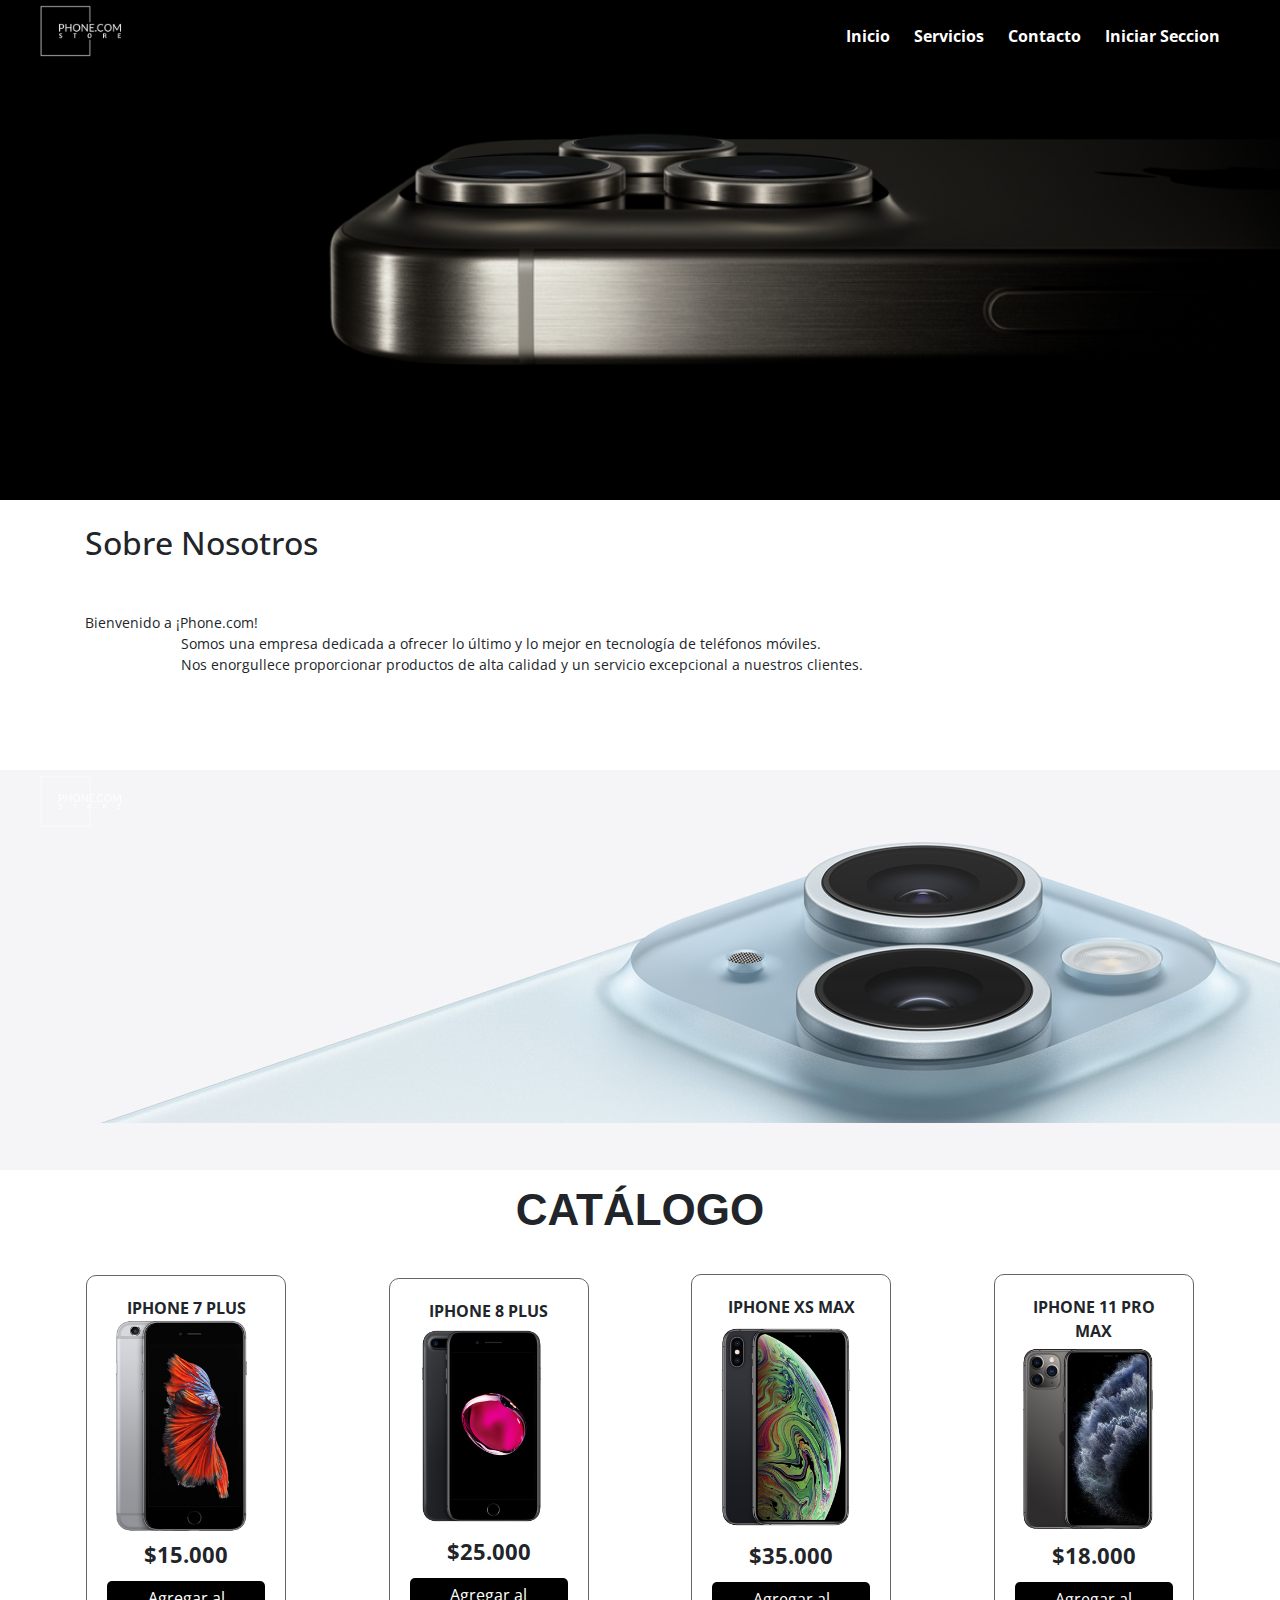
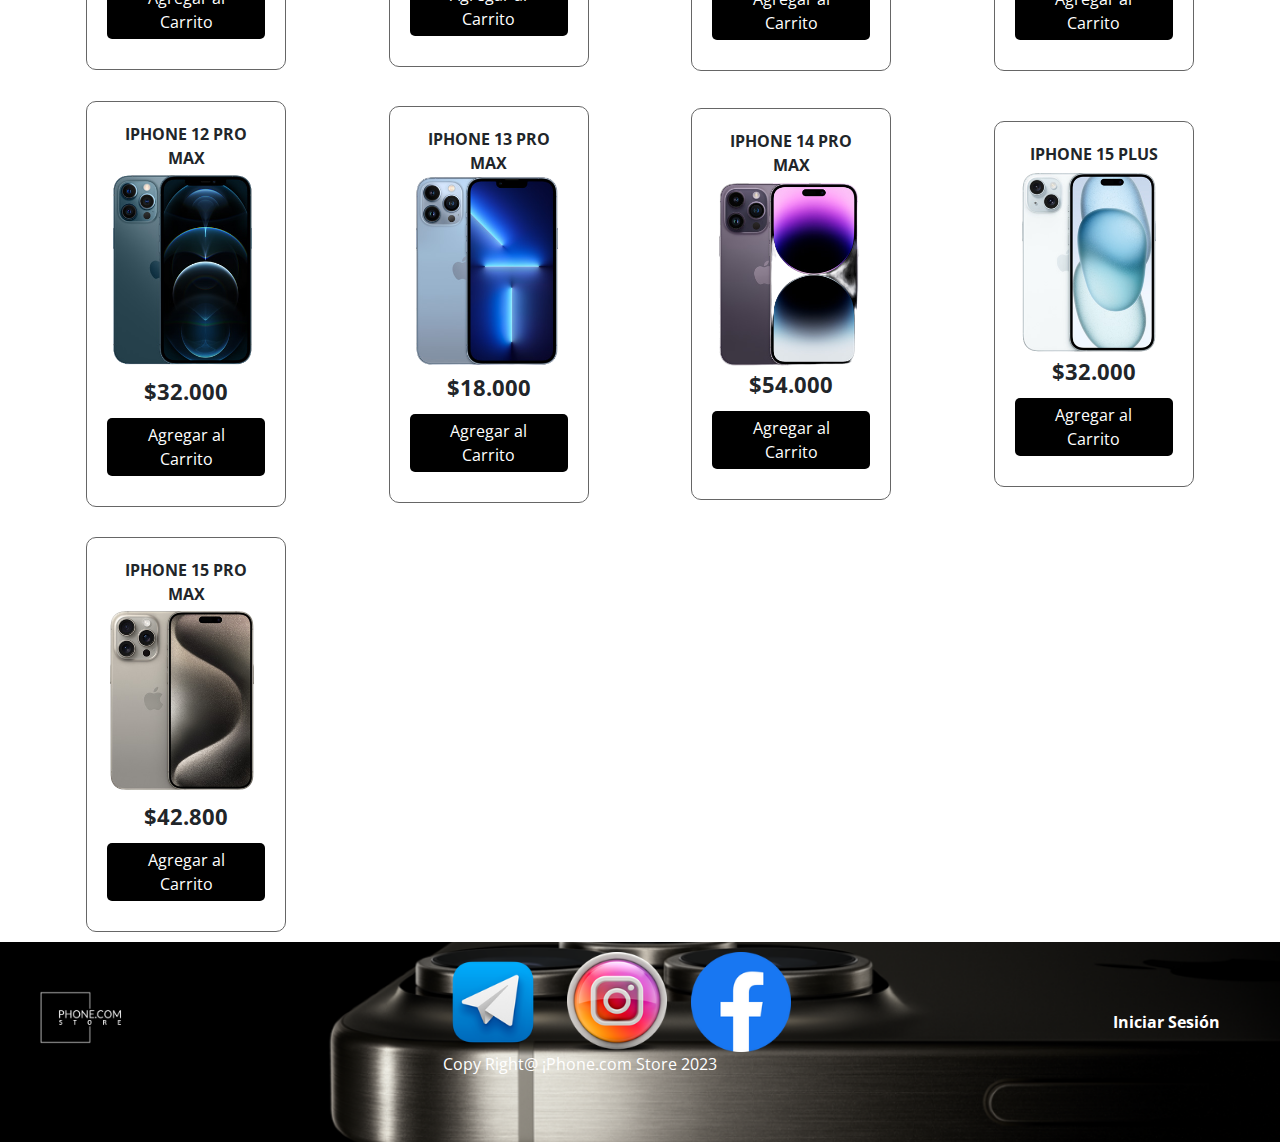
<file: index.html>
<!DOCTYPE html> <!-- Define el tipo de documento como HTML5 -->
<html lang="es"> <!-- Establece el idioma principal del documento como español -->
<head>
    <meta charset="UTF-8"> <!-- Especifica el conjunto de caracteres UTF-8 para el documento -->
    <meta http-equiv="X-UA-Compatible" content="IE=edge"> <!-- Configura la compatibilidad con Internet Explorer -->
    <meta name="viewport" content="width=device-width, initial-scale=1.0"> <!-- Establece la escala inicial y el ancho del viewport para dispositivos móviles -->
    <link rel="stylesheet" href="https://cdnjs.cloudflare.com/ajax/libs/font-awesome/6.2.1/css/all.min.css" integrity="sha512-MV7K8+y+gLIBoVD59lQIYicR65iaqukzvf/nwasF0nqhPay5w/9lJmVM2hMDcnK1OnMGCdVK+iQrJ7lzPJQd1w==" crossorigin="anonymous" referrerpolicy="no-referrer" /> <!-- Agrega la hoja de estilo de Font Awesome desde CDN -->
    <link rel="stylesheet" href="estilo.css"> <!-- Enlaza tu propia hoja de estilo local llamada "estilo.css" -->
    <script src="app.js" async></script> <!-- Enlaza tu script de JavaScript llamado "app.js" y carga de forma asíncrona -->
    <link rel="stylesheet" href="https://stackpath.bootstrapcdn.com/bootstrap/4.5.2/css/bootstrap.min.css"> <!-- Agrega la hoja de estilo de Bootstrap desde CDN -->

    <title>Phone.com  | </title> <!-- Establece el título del documento -->
    
</head>

<body>
   
    <div>
       <div>
        <header class="diseño"> <!-- Inicia el encabezado con la clase "diseño" -->
            <div class="header-content"> <!-- Contenedor para el contenido del encabezado -->
                <div class="logo"> <!-- Contenedor del logotipo -->
                    <img src="LOGOWHITE.png" alt="Logo de Mi Página Web"> <!-- Imagen del logotipo con texto alternativo -->
                </div>
                <nav class="nave"> <!-- Menú de navegación -->
                    <ul> <!-- Lista no ordenada de elementos del menú -->
                        <li><a href="file:///c%3A/Users/Estudiantes/Desktop/proyecto_final/index.html#">Inicio</a></li> <!-- Enlace a la página de inicio -->
                        <li><a href="file:///c%3A/Users/Estudiantes/Desktop/proyecto_final/servicios.html">Servicios</a></li> <!-- Enlace a la página de servicios -->
                        <li><a href="file:///c%3A/Users/Estudiantes/Desktop/proyecto_final/contacto.html">Contacto</a></li> <!-- Enlace a la página de contacto -->
                        <li><a class="mt-3 text-center" href="#" data-toggle="modal" data-target="#recuperarContrasenaModal">Iniciar Seccion</a></li> <!-- Enlace para iniciar sesión, probablemente abre un modal -->
                    </ul>
                </nav>
            </div>
        </header>
        
        <div class="container mt-4"> <!-- Inicia un contenedor con una clase "container" y un margen superior de 4 unidades -->
            <section id="sobre-nosotros"> <!-- Inicia una sección con el id "sobre-nosotros" -->
                <h2>Sobre Nosotros</h2> <!-- Título de nivel 2 para la sección -->
                <pre> <!-- Elemento de texto preformateado -->
                    <p>Bienvenido a ¡Phone.com! <!-- Párrafo de bienvenida -->
                        Somos una empresa dedicada a ofrecer lo último y lo mejor en tecnología de teléfonos móviles.
                        Nos enorgullece proporcionar productos de alta calidad y un servicio excepcional a nuestros clientes.
                    </p>
                </pre>
            </section>
        </div>
        
        <header class="diseño" style="background: url(img/phones.png); height: 400px;"> <!-- Inicia el encabezado con la clase "diseño" y un estilo de fondo de imagen y altura de 400px -->
            <div class="header-content"> <!-- Contenedor para el contenido del encabezado -->
                <div class="logo"> <!-- Contenedor del logotipo -->
                    <img src="LOGOWHITE.png" alt="Logo de Mi Página Web"> <!-- Imagen del logotipo con texto alternativo -->
                </div>
            </div>
        </header>
        
    <p class="Nuevocionante">CATÁLOGO</p>
</div>
    </div>
    <section class="contenedor"> <!-- Inicia una sección con la clase "contenedor" -->
        <!-- Contenedor de elementos -->
        <div class="contenedor-items"> <!-- Contenedor para los elementos de productos -->
            
            <!-- Primer producto -->
            <div class="item">
                <span class="titulo-item">iPhone 7 Plus</span> <!-- Título del producto -->
                <img src="img/boxengasse.png" alt="" class="img-item"> <!-- Imagen del producto -->
                <span class="precio-item">$15.000</span> <!-- Precio del producto -->
                <button class="boton-item" >Agregar al Carrito</button> <!-- Botón para agregar el producto al carrito -->
            </div>
            <div class="item">
                <span class="titulo-item">iPhone 8 Plus</span>
                <img src="img/englishrose.png" alt="" class="img-item">
                <span class="precio-item">$25.000</span>
                <button class="boton-item">Agregar al Carrito</button>
            </div>
            <div class="item">
                <span class="titulo-item">iPhone XS MAX</span>
                <img src="img/knocknap.png" alt="" class="img-item">
                <span class="precio-item">$35.000</span>
                <button class="boton-item">Agregar al Carrito</button>
            </div>
            <div class="item">
                <span class="titulo-item">iPhone 11 PRO MAX</span>
                <img src="img/lanight.png" alt="" class="img-item">
                <span class="precio-item">$18.000</span>
                <button class="boton-item">Agregar al Carrito</button>
            </div>
            <div class="item">
                <span class="titulo-item">iPhone 12 PRO MAX</span>
                <img src="img/silverall.png" alt="" class="img-item">
                <span class="precio-item">$32.000</span>
                <button class="boton-item">Agregar al Carrito</button>
            </div>
            <div class="item">
                <span class="titulo-item">iPhone 13 PRO MAX</span>
                <img src="img/skinglam.png" alt="" class="img-item">
                <span class="precio-item">$18.000</span>
                <button class="boton-item">Agregar al Carrito</button>
            </div>
            <div class="item">
                <span class="titulo-item">iPhone 14 PRO MAX</span>
                <img src="img/midimix.png" alt="" class="img-item">
                <span class="precio-item">$54.000</span>
                <button class="boton-item">Agregar al Carrito</button>
            </div>
            <div class="item">
                <span class="titulo-item">iPhone 15 Plus</span>
                <img src="img/sirblue.png" alt="" class="img-item">
                <span class="precio-item">$32.000</span>
                <button class="boton-item">Agregar al Carrito</button>
            </div>
            <div class="item">
                <span class="titulo-item">iPhone 15 PRO MAX</span>
                <img src="img/middlesteel.png" alt="" class="img-item">
                <span class="precio-item">$42.800</span>
                <button class="boton-item">Agregar al Carrito</button>
            </div>
        </div>
       <!-- Carrito de Compras -->
<div class="carrito" id="carrito"> <!-- Contenedor del carrito con el id "carrito" -->
    <div class="header-carrito"> <!-- Encabezado del carrito -->
        <h2>Tu Carrito</h2>
    </div>

    <div class="carrito-items">
        <!-- Aquí se mostrarán los elementos del carrito -->
        <!-- (Esta parte está actualmente vacía y se llenará dinámicamente con JavaScript cuando se agreguen productos al carrito) -->
    </div>

    <div class="carrito-total"> <!-- Información total del carrito -->
        <div class="fila">
            <strong>Tu Total</strong>
            <span class="carrito-precio-total">
                $120.000,00 <!-- Total del carrito -->
            </span>
        </div>
        <button class="btn-pagar">Pagar <i class="fa-solid fa-bag-shopping"></i> </button> <!-- Botón para proceder al pago -->
    </div>
</div>
    </section>
</head>

<body>
    <div class="container login-container">
        <div class="row justify-content-center">
            <div class="col-md-8 login-form">
            </div>
        </div>
    </div>
    <div class="modal fade" id="recuperarContrasenaModal" tabindex="-1" role="dialog" aria-labelledby="recuperarContrasenaModalLabel" aria-hidden="true">
        <div class="modal-dialog" role="document">
            <div class="modal-content form">
                <div class="modal-header">
                    <h5 class="modal-title" id="recuperarContrasenaModalLabel">Iniciar Sesión</h5>
                    <button type="button" class="close" data-dismiss="modal" aria-label="Close">
                        <span aria-hidden="true">&times;</span>
                    </button>
                </div>
                <div class="modal-body">
                    <form>
                        <div class="form-group">
                            <label for="correo">Correo Electrónico:</label>
                            <input type="email" class="form-control field" id="correo" placeholder="@gmail.com" required>
                        </div>
                        <div class="form-group">
                            <label for="preguntaSecreta">Contraseña:</label>
                            <input type="password" class="form-control field" id="preguntaSecreta" placeholder="password" required>
                        </div>
                        <div class="form-group">
                            <label for="telefono">Teléfono:</label>
                            <input type="tel" class="form-control field" id="telefono" placeholder="Ingrese su número de teléfono" required>
                        </div>
                        <div class="btn">
                            <button type="submit" class="button1" onclick="alert('¡Gracias por registrarte! Pronto llegará tu pedido.');">Enviar</button>
                        </div>
                    </form>
                </div>
            </div>
        </div>
    </div>
    
    <!-- Incluye las bibliotecas necesarias para el funcionamiento de Bootstrap -->
<script src="https://code.jquery.com/jquery-3.5.1.slim.min.js"></script>
<script src="https://cdn.jsdelivr.net/npm/@popperjs/core@2.9.1/dist/umd/popper.min.js"></script>
<script src="https://stackpath.bootstrapcdn.com/bootstrap/4.5.2/js/bootstrap.min.js"></script>

<!-- Sección del pie de página -->
<footer>
    <div>
        <!-- Encabezado del pie de página con fondo de imagen -->
        <header style="background: url(img/inicio.png);
            background-size: cover;
            background-position:center;
            height: 200px;
        ">
            <div class="header-content">
                <!-- Logotipo de la página web -->
                <div class="logo">
                    <img src="LOGOWHITE.png" alt="Logo de Mi Página Web">
                </div>
                <!-- Navegación social y derechos de autor -->
                <nav class="nave">
                    <ul style="list-style: none;">
                        <!-- Enlaces a redes sociales -->
                        <li><a href="https://www.telegram.com/"><img src="img/telegram.ico" alt=""> </a></li>
                        <li><a href="http://www.instagram.com"><img src="img/instagram.ico" alt=""></a></li>
                        <li><a href="https://es-la.facebook.com/"><img src="img/facebook.ico" alt=""></a></li>
                        <!-- Texto de derechos de autor -->
                        <p style="color: white;">Copy Right@ ¡Phone.com Store 2023</p>
                    </ul>
                </nav>
                <!-- Navegación para iniciar sesión -->
                <nav class="nave">
                    <ul>
                        <li><a class="mt-3 text-center" href="#" data-toggle="modal" data-target="#recuperarContrasenaModal">Iniciar Sesión</a></li>
                    </ul>
                </nav>
            </div>
        </header>
    </div>
</footer>

</body>
</html>
</file>
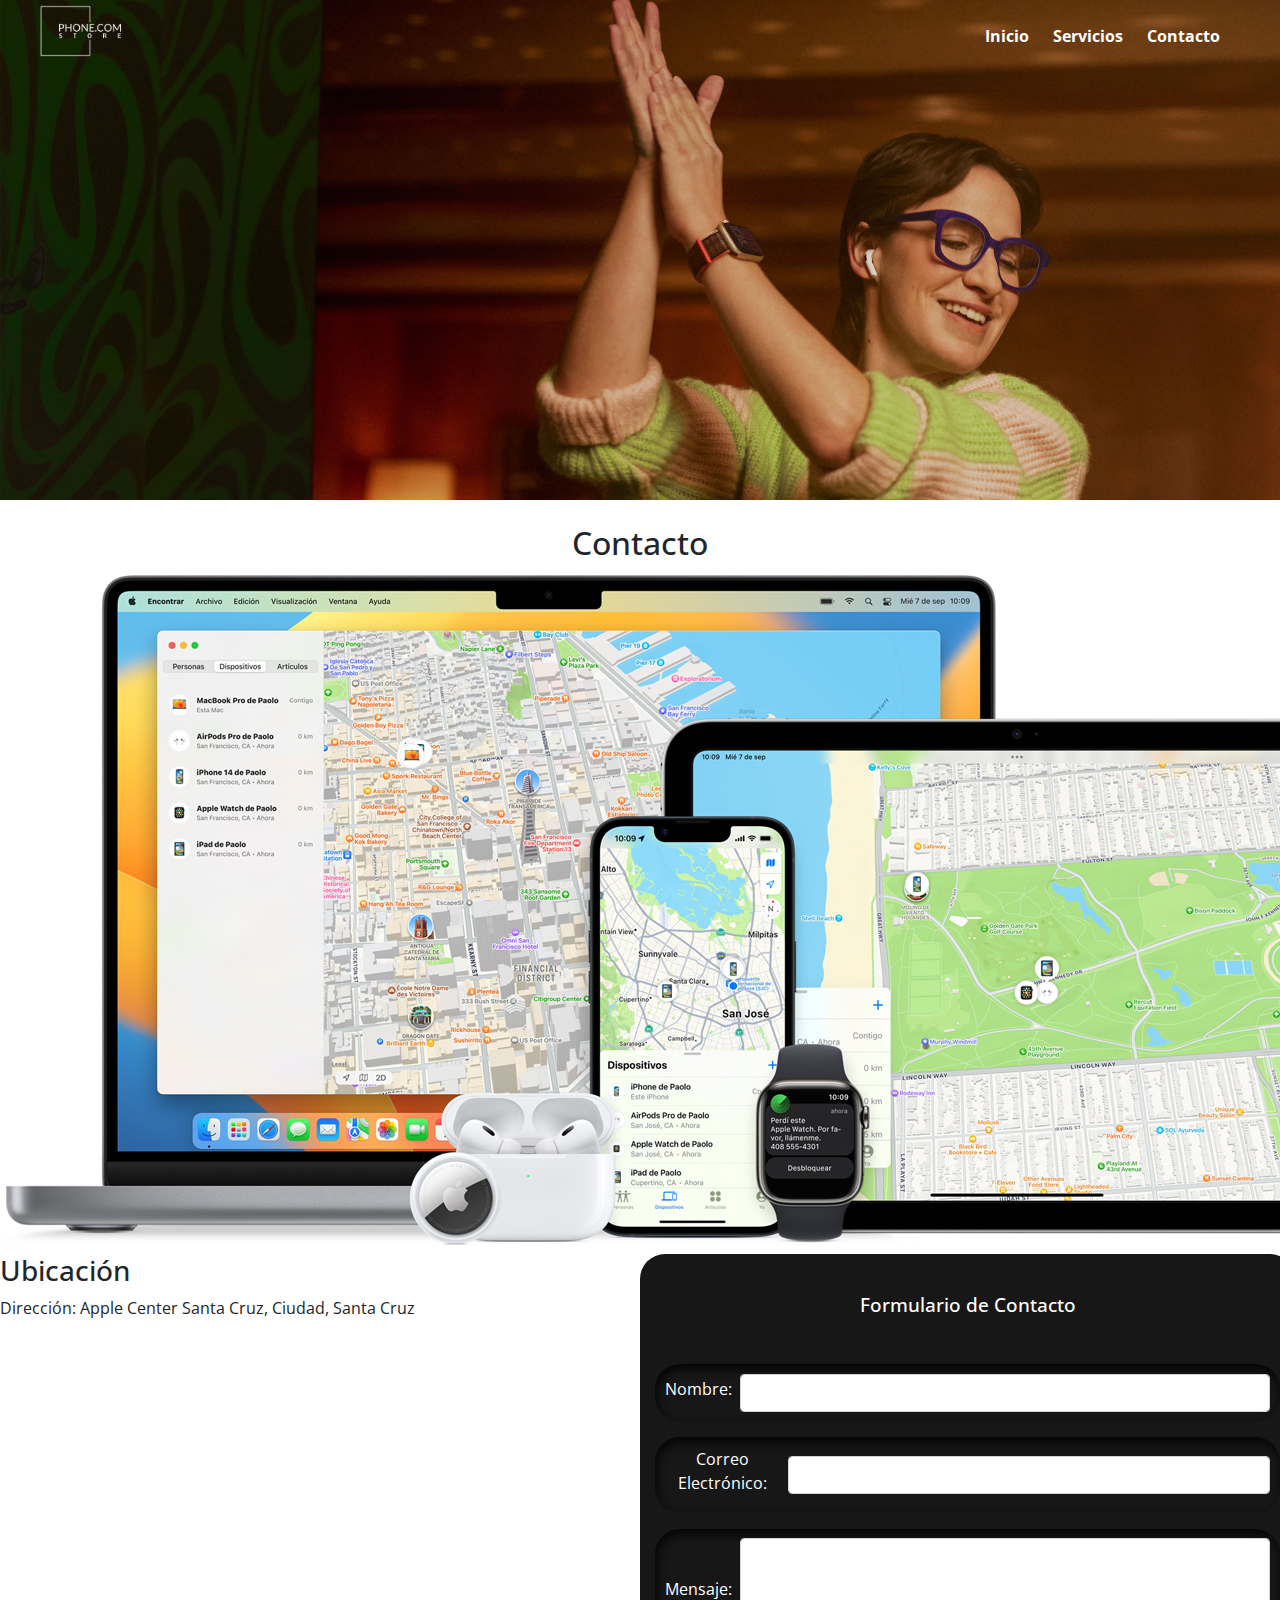
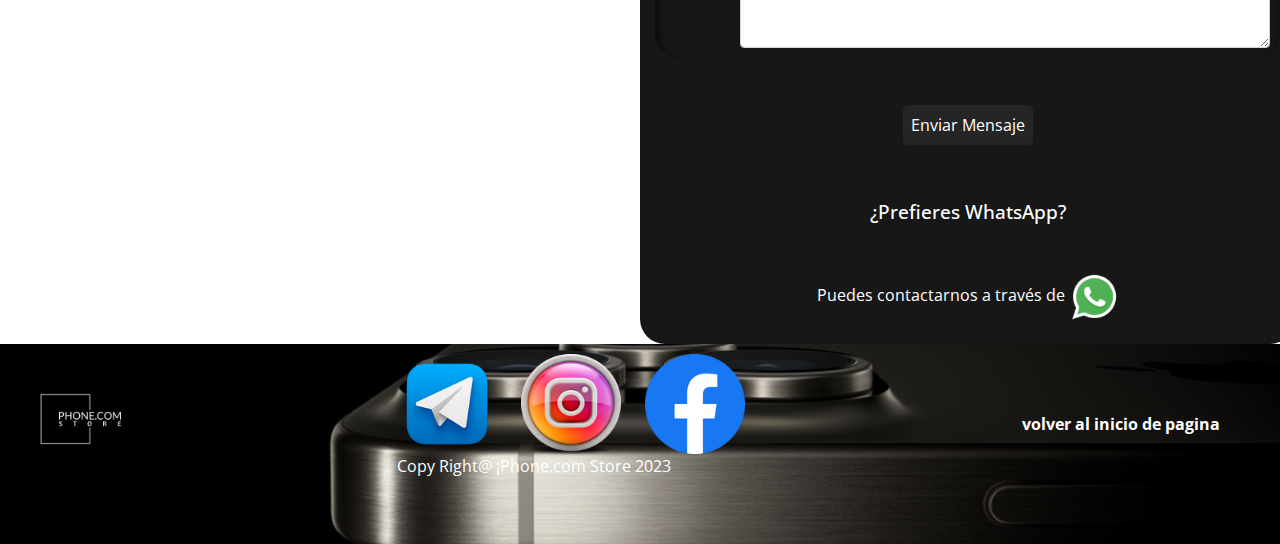
<file: contacto.html>
<!DOCTYPE html>
<html lang="es">
<head>
    <!-- Configuración del documento -->
    <meta charset="UTF-8">
    <meta http-equiv="X-UA-Compatible" content="IE=edge">
    <meta name="viewport" content="width=device-width, initial-scale=1.0">
    
    <!-- Vinculación de hojas de estilo y scripts externos -->
    <link rel="stylesheet" href="https://cdnjs.cloudflare.com/ajax/libs/font-awesome/6.2.1/css/all.min.css" integrity="sha512-MV7K8+y+gLIBoVD59lQIYicR65iaqukzvf/nwasF0nqhPay5w/9lJmVM2hMDcnK1OnMGCdVK+iQrJ7lzPJQd1w==" crossorigin="anonymous" referrerpolicy="no-referrer" />
    <link rel="stylesheet" href="estilo.css">
    <script src="app.js" async></script>
    <link rel="stylesheet" href="https://stackpath.bootstrapcdn.com/bootstrap/4.5.2/css/bootstrap.min.css">

    <!-- Título de la página -->
    <title>Phone.com | </title>
</head>
<body>
    <!-- Encabezado con fondo de imagen -->
    <div>
        <div>
            <header class="diseño" style="background: url(img/contacto.png);">
                <div class="header-content">
                    <!-- Logotipo de la página -->
                    <div class="logo">
                        <img src="LOGOWHITE.png" alt="Logo de Mi Página Web">
                    </div>
                    <!-- Menú de navegación -->
                    <nav class="nave">
                        <ul>
                            <li><a href="file:///c%3A/Users/Estudiantes/Desktop/proyecto_final/index.html#">Inicio</a></li>
                            <li><a href="file:///c%3A/Users/Estudiantes/Desktop/proyecto_final/servicios.html">Servicios</a></li>
                            <li><a href="file:///c%3A/Users/Estudiantes/Desktop/proyecto_final/contacto.html">Contacto</a></li>
                        </ul>
                    </nav>
                </div>
            </header>
        </div>

        <!-- Sección de contacto -->
        <div class="container mt-4">
            <section id="contacto" style="text-align: center;">
                <h2>Contacto</h2>
            </section>
        </div>

        <!-- Sección de imagen -->
        <section style="text-align: center;align-items: center;">
            <img src="img/tabletas.png">
        </section>

        <!-- Sección de información de ubicación y formulario de contacto -->
        <div class="row">
            <div class="col-md-6">
                <h3>Ubicación </h3>
                <p>Dirección: Apple Center Santa Cruz, Ciudad, Santa Cruz</p>
                
                <!-- Mapa de Google -->
                <div class="embed-responsive embed-responsive-16by9" style="text-align: center;">
                    <iframe src="https://www.google.com/maps/embed?pb=!1m18!1m12!1m3!1d30391.82014247748!2d-63.22579756523437!3d-17.792753699999995!2m3!1f0!2f0!3f0!3m2!1i1024!2i768!4f13.1!3m3!1m2!1s0x93f1c31b5e05456f%3A0x2383092b24f2d4cd!2sApple%20Center%20Santa%20Cruz!5e0!3m2!1sen!2sbo!4v1701474532162!5m2!1sen!2sbo" width="600" height="450" style="border:0;" allowfullscreen="" loading="lazy" referrerpolicy="no-referrer-when-downgrade"></iframe>
                </div>
            </div>
            <div class="col-md-6 form" id="formulario-contacto" style="text-align: center;">
                <h3 id="heading">Formulario de Contacto</h3>
                <!-- Formulario de contacto -->
                <form action="#" method="post" id="miFormulario">
                    <div class="form-group field">
                        <label for="nombre">Nombre:</label>
                        <input type="text" class="form-control input-field" id="nombre" name="nombre" required>
                    </div>
                    <div class="form-group field">
                        <label for="correo">Correo Electrónico:</label>
                        <input type="email" class="form-control input-field" id="correo" name="correo" required>
                    </div>
                    <div class="form-group field">
                        <label for="mensaje">Mensaje:</label>
                        <textarea class="form-control input-field" id="mensaje" name="mensaje" rows="4" required></textarea>
                    </div>
                    <div class="btn">
                        <button type="button" class="button1" onclick="mostrarAlerta()">Enviar Mensaje</button>
                    </div>
                </form>
            
                <h3 id="heading">¿Prefieres WhatsApp?</h3>
                <p style="color: white;">Puedes contactarnos a través de <a href="https://wa.me/+15973954285" target="_blank"><img src="img/Whatsapp.ico" style="width: 50px ;height: 50px;"></a></p>
            
                <!-- Script para mostrar alerta y limpiar formulario -->
                <script>
                    function mostrarAlerta() {
                        alert("¡Gracias por su comentario! Tomaremos en cuenta su opinión.");
                        
                        // Limpiar campos del formulario después de mostrar la alerta
                        document.getElementById("miFormulario").reset();
                    }
                </script>
            </div>
        </div>
    </div>

    <!-- Pie de página con enlaces a redes sociales y derechos de autor -->
    <footer>    
        <div>
            <header  style="background: url(img/inicio.png);
            background-size: cover;
            background-position:center;
            height: 200px;
        ">
                <div class="header-content">
                    <div class="logo">
                        <img src="LOGOWHITE.png" alt="Logo de Mi Página Web">
                    </div>
                    <!-- Navegación a redes sociales y derechos de autor -->
                    <nav class="nave">
                        <ul style="list-style: none;">
                            <li><a href="https://www.telegram.com/"><img src="img/telegram.ico" alt=""> </a></li>
                            <li><a href="http://www.instagram.com"><img src="img/instagram.ico" alt=""></a></li>
                            <li><a href="https://es-la.facebook.com/"><img src="img/facebook.ico" alt=""></a></li>
                            <p style="color: white;">Copy Right@ ¡Phone.com Store 2023</p>
                        </ul>
                    </nav>
                    <!-- Navegación para volver al inicio de la página -->
                    <nav class="nave">
                        <ul>
                            <li><a class="mt-3 text-center" href="#" data-toggle="modal" data-target="#recuperarContrasenaModal">volver al inicio de pagina</a></li>
                        </ul>
                    </nav>
                </div>
            </header> 
        </div>
    </footer>
</body>
</html>
</file>
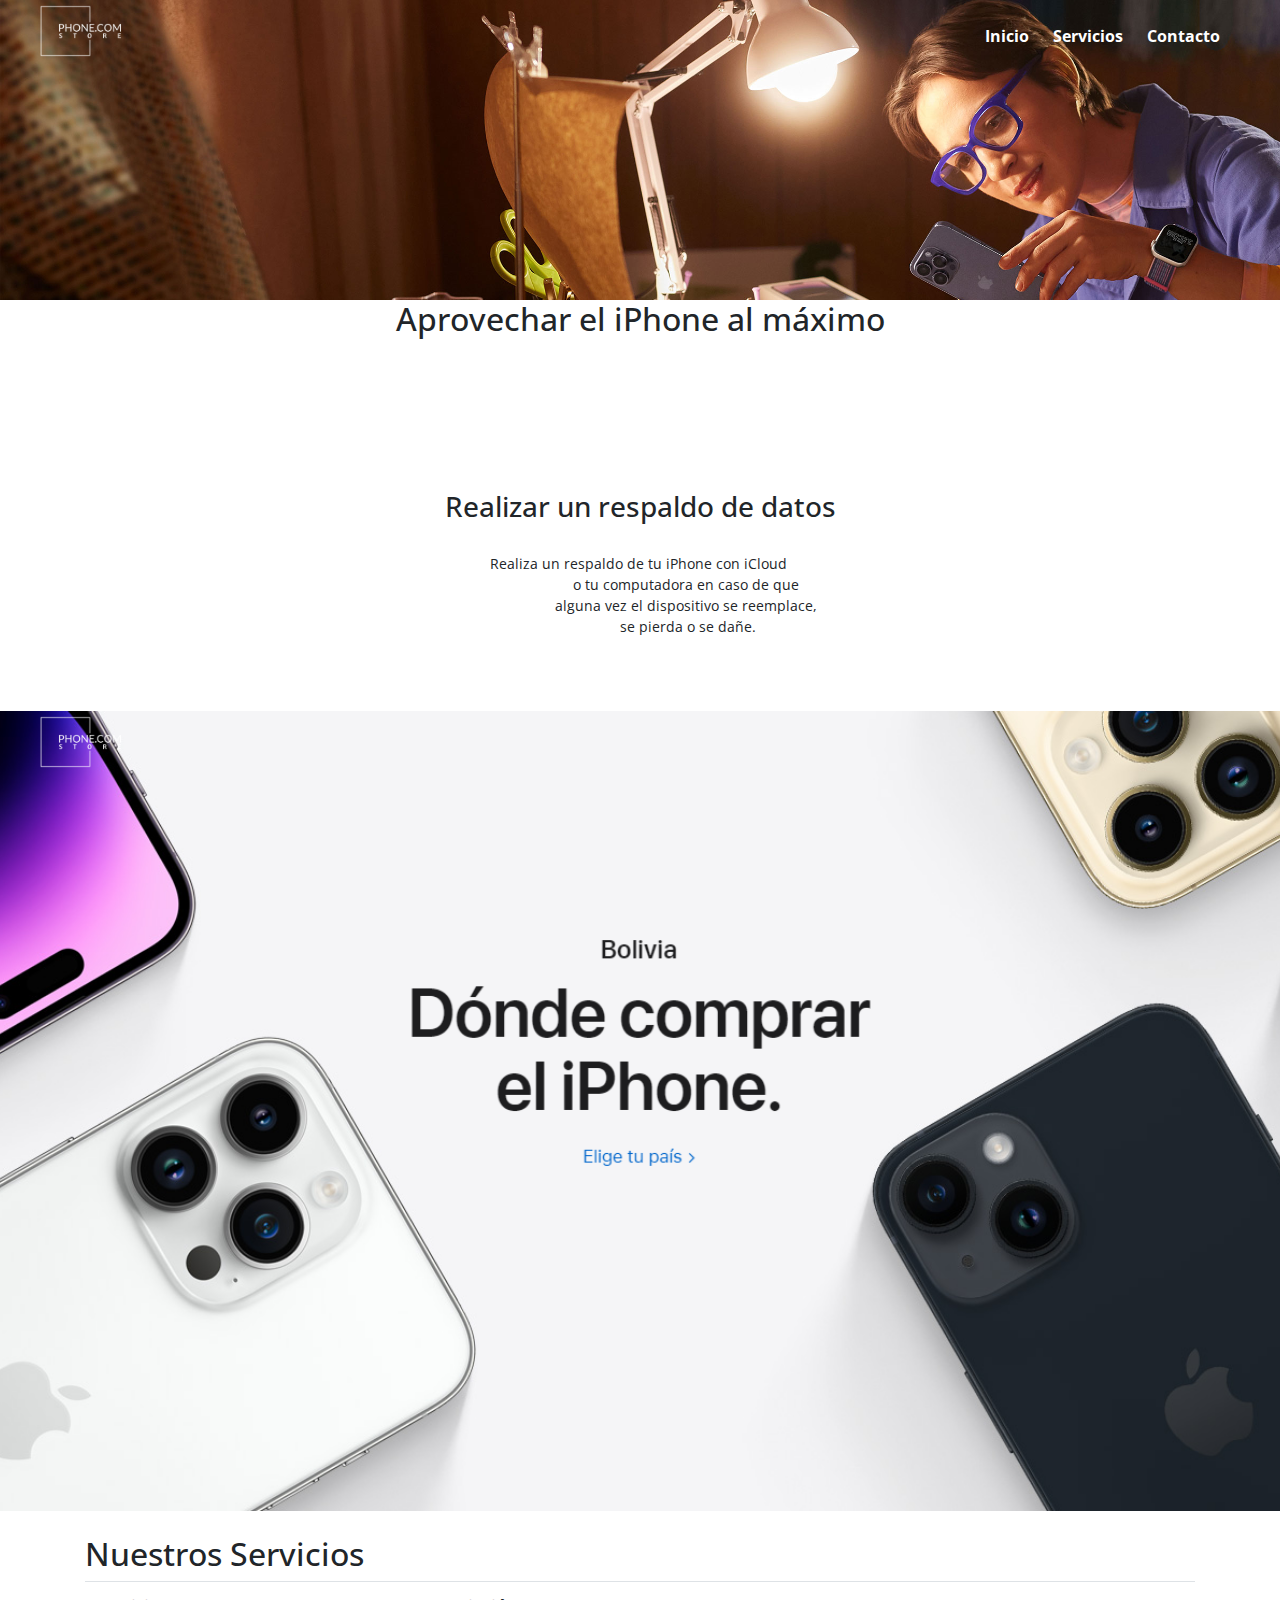
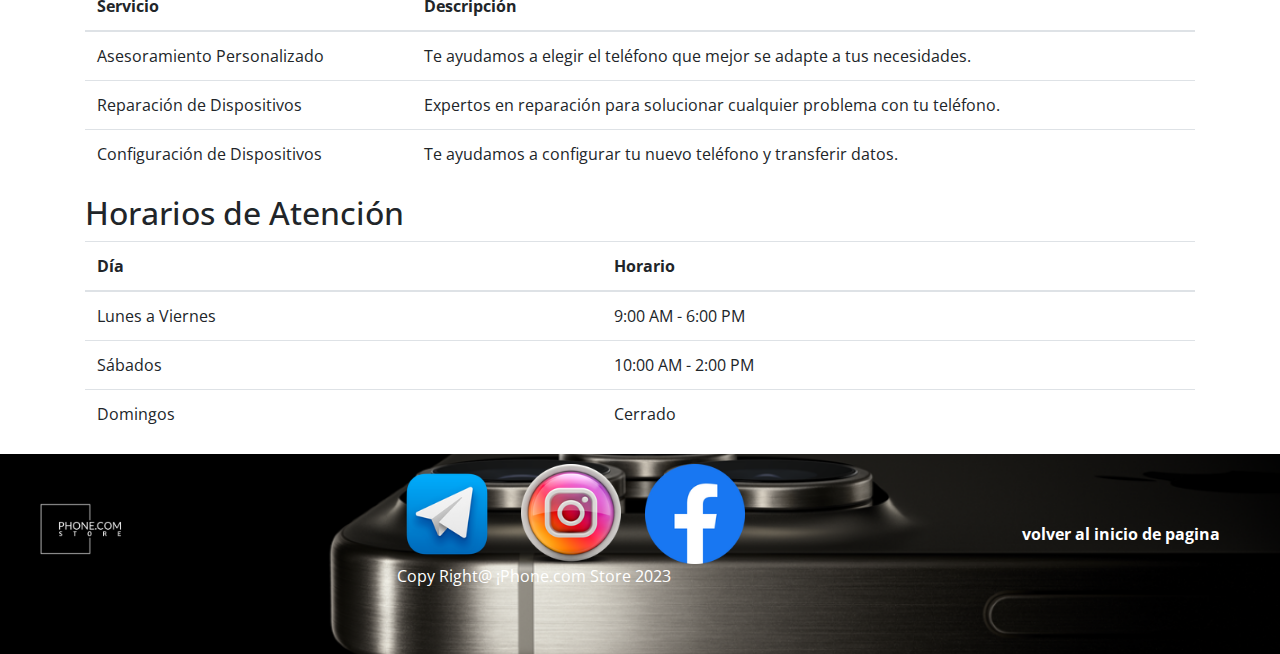
<file: servicios.html>
<!DOCTYPE html>
<html lang="es">
<head>
    <!-- Configuración del documento -->
    <meta charset="UTF-8">
    <meta http-equiv="X-UA-Compatible" content="IE=edge">
    <meta name="viewport" content="width=device-width, initial-scale=1.0">
    
    <!-- Vinculación de hojas de estilo y scripts externos -->
    <link rel="stylesheet" href="https://cdnjs.cloudflare.com/ajax/libs/font-awesome/6.2.1/css/all.min.css" integrity="sha512-MV7K8+y+gLIBoVD59lQIYicR65iaqukzvf/nwasF0nqhPay5w/9lJmVM2hMDcnK1OnMGCdVK+iQrJ7lzPJQd1w==" crossorigin="anonymous" referrerpolicy="no-referrer" />
    <link rel="stylesheet" href="estilo.css">
    <script src="app.js" async></script>
    <link rel="stylesheet" href="https://stackpath.bootstrapcdn.com/bootstrap/4.5.2/css/bootstrap.min.css">

    <!-- Título de la página -->
    <title>Phone.com | </title>
</head>
<body>
    <!-- Sección del encabezado con fondo de imagen -->
    <div>
        <div>
            <header class="diseño" style="background: url(img/tecnico.png); height: 300px;">
                <div class="header-content">
                    <!-- Logotipo de la página -->
                    <div class="logo">
                        <img src="LOGOWHITE.png" alt="Logo de Mi Página Web">
                    </div>
                    <!-- Menú de navegación -->
                    <nav class="nave">
                        <ul>
                            <li><a href="file:///c%3A/Users/Estudiantes/Desktop/proyecto_final/index.html#">Inicio</a></li>
                            <li><a href="file:///c%3A/Users/Estudiantes/Desktop/proyecto_final/servicios.html">Servicios</a></li>
                            <li><a href="file:///c%3A/Users/Estudiantes/Desktop/proyecto_final/contacto.html">Contacto</a></li>
                        </ul>
                    </nav>
                </div>
            </header>
        </div>

        <!-- Título central de la página -->
        <div style="text-align: center;">
            <h2>Aprovechar el iPhone al máximo</h2>
        </div>
<br>
<br>
<br>
<br>
<br>
<br>
        <!-- Sección con información sobre respaldo de datos -->
        <section style="text-align: center;">
            <h3>Realizar un respaldo de datos</h3>
            <div>
                <pre>
                    <p>Realiza un respaldo de tu iPhone con iCloud 
                        o tu computadora en caso de que 
                        alguna vez el dispositivo se reemplace, 
                        se pierda o se dañe.</p>
                </pre>
            </div>
            
            <!-- Encabezado con fondo de imagen y enlace al contacto -->
            <header class="diseño" style="background: url(img/bolivia.png); background-size: cover; background-position: center; height: 800px;">
                <div class="header-content" >
                    <div class="logo">
                        <a href="file:///c%3A/Users/Estudiantes/Desktop/proyecto_final/contacto.html">
                            <img src="LOGOWHITE.png" alt="Logo de Mi Página Web">
                        </a>
                    </div>
                </div>
            </header>
        </section>

        <!-- Contenedor principal con información de servicios -->
        <div class="container mt-4">
            <section id="servicios">
                <h2>Nuestros Servicios</h2>
                
                <!-- Tabla de servicios -->
                <table class="table">
                    <thead>
                        <tr>
                            <th>Servicio</th>
                            <th>Descripción</th>
                        </tr>
                    </thead>
                    <tbody>
                        <tr>
                            <td>Asesoramiento Personalizado</td>
                            <td>Te ayudamos a elegir el teléfono que mejor se adapte a tus necesidades.</td>
                        </tr>
                        <tr>
                            <td>Reparación de Dispositivos</td>
                            <td>Expertos en reparación para solucionar cualquier problema con tu teléfono.</td>
                        </tr>
                        <tr>
                            <td>Configuración de Dispositivos</td>
                            <td>Te ayudamos a configurar tu nuevo teléfono y transferir datos.</td>
                        </tr>
                    </tbody>
                </table>

                <!-- Tabla de horarios de atención -->
                <h2>Horarios de Atención</h2>
                <table class="table">
                    <thead>
                        <tr>
                            <th>Día</th>
                            <th>Horario</th>
                        </tr>
                    </thead>
                    <tbody>
                        <tr>
                            <td>Lunes a Viernes</td>
                            <td>9:00 AM - 6:00 PM</td>
                        </tr>
                        <tr>
                            <td>Sábados</td>
                            <td>10:00 AM - 2:00 PM</td>
                        </tr>
                        <tr>
                            <td>Domingos</td>
                            <td>Cerrado</td>
                        </tr>
                    </tbody>
                </table>
            </section>
        </div>

        <!-- Pie de página con enlaces a redes sociales y derechos de autor -->
        <footer>
            <div>
                <header  style="background: url(img/inicio.png);
                background-size: cover;
                background-position:center;
                height: 200px;
            ">
                    <div class="header-content">
                        <div class="logo">
                            <img src="LOGOWHITE.png" alt="Logo de Mi Página Web">
                        </div>
                        <!-- Navegación a redes sociales y derechos de autor -->
                        <nav class="nave">
                            <ul style="list-style: none;">
                                <li><a href="https://www.telegram.com/"><img src="img/telegram.ico" alt=""> </a></li>
                                <li><a href="http://www.instagram.com"><img src="img/instagram.ico" alt=""></a></li>
                                <li><a href="https://es-la.facebook.com/"><img src="img/facebook.ico" alt=""></a></li>
                                <p style="color: white;">Copy Right@ ¡Phone.com Store 2023</p>
                            </ul>
                        </nav>
                        <!-- Navegación para volver al inicio de la página -->
                        <nav class="nave">
                            <ul>
                                <li><a class="mt-3 text-center" href="#" data-toggle="modal" data-target="#recuperarContrasenaModal">volver al inicio de pagina</a></li>
                            </ul>
                        </nav>
                    </div>
                </header> 
            </div>
        </footer>
    </div>
</body>
</html>
</file>
<file: estilo.css>
/* Importación de fuentes desde Google Fonts */
@import url('https://fonts.googleapis.com/css2?family=Open+Sans:wght@300;400;500;600&family=Titillium+Web:wght@200;300;400;600;700&display=swap');

/* Estilos globales */
* {
    margin: 0;
    padding: 0;
    font-family: 'Open Sans'; /* Se establece la fuente para toda la página */
}

/* Estilos del encabezado con fondo de imagen */
.diseño {
    background: url(img/inicio.png);
    background-size: cover;
    background-position: center;
    height: 500px;
}

/* Estilos para la clase "pepa" */
.pepa {
    width: 680px;
    height: 800px;
    border: 5px solid white; /* Borde blanco */
}

/* Estilos para imágenes dentro de listas enlaces */
ul li a img {
    width: 100px;
    height: 100px;
    border: none;
}

/* Efecto de rotación y escala al hacer hover en las imágenes */
ul li a img:hover {
    border: none;
    transition: 0.1s;
    transform: rotate(360deg) scale(2);
}

/* Estilos para la barra de navegación y el encabezado */
.header-content {
    max-width: 1200px;
    margin: 0 auto;
    display: flex;
    justify-content: space-between;
    align-items: center;
}

.logo img {
    max-width: 100px;
    height: auto;
}

.nave {
    margin-top: 10px;
}

/* Estilos específicos para encabezados con fondo blanco */
header.abajo {
    background: #fff;
    padding: 15px 20px;
}

/* Estilos para el formulario de contacto */
.form {
    display: flex;
    flex-direction: column;
    gap: 10px;
    padding-left: 2em;
    padding-right: 2em;
    padding-bottom: 0.4em;
    background-color: #171717;
    border-radius: 25px;
    transition: .4s ease-in-out;
}

/* Efecto de escala y borde al hacer hover en el formulario */
.form:hover {
    transform: scale(1.05);
    border: 1px solid black;
}

/* Estilos para los campos del formulario */
#heading {
    text-align: center;
    margin: 2em;
    color: rgb(255, 255, 255);
    font-size: 1.2em;
}

.field {
    display: flex;
    align-items: center;
    justify-content: center;
    gap: 0.5em;
    border-radius: 25px;
    padding: 0.6em;
    border: none;
    outline: none;
    color: white;
    background-color: #171717;
    box-shadow: inset 2px 5px 10px rgb(5, 5, 5);
}

.input-icon {
    height: 1.3em;
    width: 1.3em;
    fill: white;
}

.input-field {
    background: none;
    border: none;
    outline: none;
    width: 100%;
    color: #d3d3d3;
}

/* Estilos para los botones del formulario */
.form .btn {
    display: flex;
    justify-content: center;
    flex-direction: row;
    margin-top: 2.5em;
}

.button1,
.button2,
.button3 {
    /* Estilos comunes para los botones */
    padding: 0.5em;
    border-radius: 5px;
    border: none;
    outline: none;
    transition: .4s ease-in-out;
}

.button1 {
    background-color: #252525;
    color: white;
}

.button1:hover {
    background-color: black;
    color: white;
}

.button2 {
    padding-left: 2.3em;
    padding-right: 2.3em;
    background-color: #252525;
    color: white;
}

.button2:hover {
    background-color: black;
    color: white;
}

.button3 {
    margin-bottom: 3em;
    background-color: #252525;
    color: white;
}

.button3:hover {
    background-color: red;
    color: white;
}

/* Estilos específicos para la sección "Nuevocionante" */
.Nuevocionante {
    direction: ltr;
    text-align: center;
    margin: 0;
    padding: 0;
    font-size: 44px;
    line-height: 1.0909090909;
    font-weight: 600;
    font-family: SF Pro Display, SF Pro Icons, Helvetica Neue, Helvetica, Arial, sans-serif;
    margin-top: 16px;
}

/* Estilos para la barra de navegación */
.navi {
    margin-top: 10px;
    list-style: none;
    margin: 0;
    padding: 0;
}

nav ul {
    list-style: none;
    margin: 0;
    padding: 0;
}

nav li {
    display: inline-block;
    margin-right: 20px;
}

nav a {
    text-decoration: none;
    color: #ffffff;
    font-weight: bold;
}

/* Estilos para el encabezado con fondo de imagen */
header {
    background: url(img/header.jpg);
    background-size: cover;
    background-position: center;
    height: 300px;
}

header h1 {
    text-align: center;
    font-size: 35px;
    color: #fff;
    padding: 30px 0;
}

/* Estilos para el contenedor principal */
.contenedor {
    max-width: 1200px;
    padding: 10px;
    margin: auto;
    display: flex;
    justify-content: space-between;
    contain: paint; /* Oculta lo que queda fuera del .contenedor */
}

/* Estilos para la sección de los items */
.contenedor .contenedor-items {
    margin-top: 30px;
    display: grid;
    grid-template-columns: repeat(auto-fit, minmax(220px, 1fr));
    grid-gap: 30px;
    grid-row-gap: 30px;
    width: 100%;
    transition: .3s;
}

.contenedor .contenedor-items .item {
    max-width: 200px;
    margin: auto;
    border: 1px solid #666;
    border-radius: 10px;
    padding: 20px;
    transition: .3s;
}

.contenedor .contenedor-items .item .img-item {
    width: 100%;
}

/* Efecto de sombra y escala al hacer hover en los items */
.contenedor .contenedor-items .item:hover {
    box-shadow: 0 0 10px #666;
    scale: 1.05;
}

.contenedor .contenedor-items .item .titulo-item {
    display: block;
    font-weight: bold;
    text-align: center;
    text-transform: uppercase;
}

.contenedor .contenedor-items .item .precio-item {
    display: block;
    text-align: center;
    font-weight: bold;
    font-size: 22px;
}

.contenedor .contenedor-items .item .boton-item {
    display: block;
    margin: 10px auto;
    border: none;
    background-color: black;
    color: #fff;
    padding: 5px 15px;
    border-radius: 5px;
    cursor: pointer;
}

/* Estilos para la sección del carrito de compras */
.carrito {
    border: 1px solid #666;
    width: 35%;
    margin-top: 30px;
    border-radius: 10px;
    overflow: hidden;
    margin-bottom: auto;
    position: sticky !important;
    top: 0;
    transition: .3s;
    /* Estilos para ocultar el carrito */
    margin-right: -100%;
    opacity: 0;
}

.carrito .header-carrito {
    background-color: #000;
    color: #fff;
    text-align: center;
    padding: 30px 0;
}

.carrito .carrito-item {
    display: flex;
    align-items: center;
    position: relative;
    border-bottom: 1px solid #666;
    padding: 20px;
}

.carrito .carrito-item img {
    margin-right: 20px;
}

.carrito .carrito-item .carrito-item-titulo {
    display: block;
    font-weight: bold;
    margin-bottom: 10px;
    text-transform: uppercase;
}

.carrito .carrito-item .selector-cantidad {
    display: inline-block;
    margin-right: 25px;
}

.carrito .carrito-item .carrito-item-cantidad {
    border: none;
    font-size: 18px;
    background-color: transparent;
    display: inline-block;
    width: 30px;
    padding: 5px;
    text-align: center;
}

.carrito .carrito-item .selector-cantidad i {
    font-size: 18px;
    width: 32px;
    height: 32px;
    line-height: 32px;
    text-align: center;
    border-radius: 50%;
    border: 1px solid #000;
    cursor: pointer;
}

.carrito .carrito-item .carrito-item-precio {
    font-weight: bold;
    display: inline-block;
    font-size: 18px;
    margin-bottom: 5px;
}

.carrito .carrito-item .btn-eliminar {
    position: absolute;
    right: 15px;
    top: 15px;
    color: #000;
    font-size: 20px;
    width: 40px;
    height: 40px;
    line-height: 40px;
    text-align: center;
    border-radius: 50%;
    border: 1px solid #000;
    cursor: pointer;
    display: block;
    background: transparent;
    z-index: 20;
}

.carrito .carrito-item .btn-eliminar i {
    pointer-events: none;
}

/* Estilos para la sección del total del carrito */
.carrito-total {
    background-color: #f3f3f3;
    padding: 30px;
}

.carrito-total .fila {
    display: flex;
    justify-content: space-between;
    align-items: center;
    font-size: 22px;
    font-weight: bold;
    margin-bottom: 10px;
}

.carrito-total .btn-pagar {
    display: block;
    width: 100%;
    border: none;
    background: #000;
    color: #fff;
    border-radius: 5px;
    font-size: 18px;
    padding: 20px;
    display: flex;
    justify-content: space-between;
    align-items: center;
    cursor: pointer;
    transition: .3s;
}

/* Efecto de escala al hacer hover en el botón de pagar */
.carrito-total .btn-pagar:hover {
    scale: 1.05;
}

/* Estilos para la sección responsiva */
@media screen and (max-width: 850px) {
    .contenedor {
        display: block;
    }
    .contenedor-items {
        width: 100% !important;
    }
    .carrito {
        width: 100%;
    }
}
</file>
